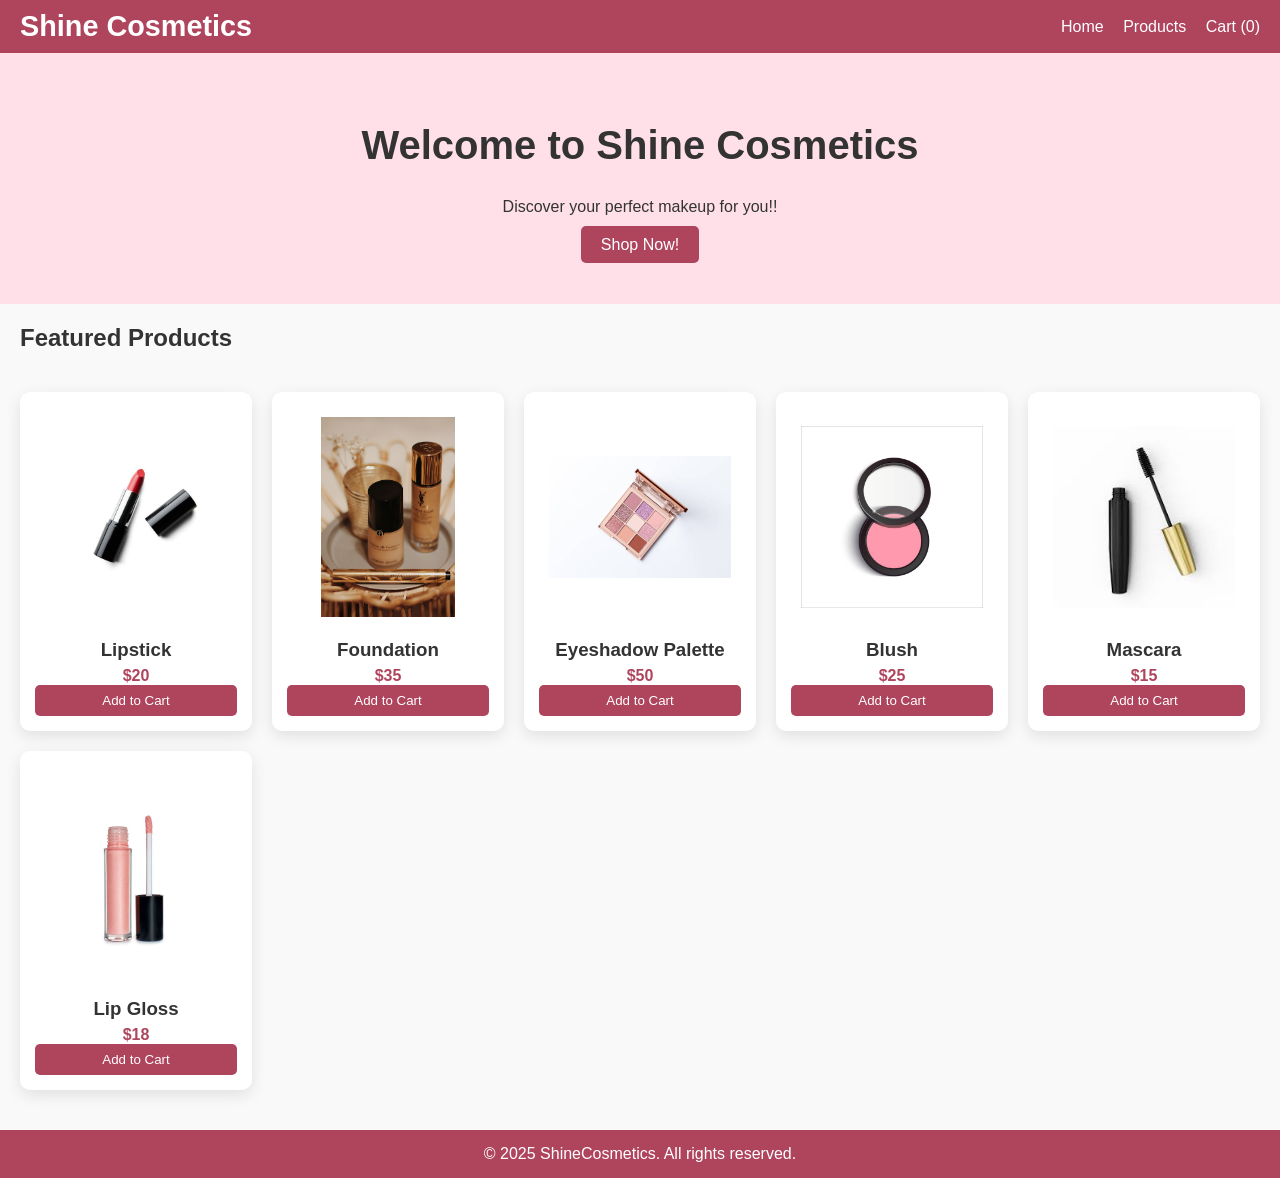
<file: Hyperlaunch/java projects/e-commerce website/index.html>
<!DOCTYPE html>
<html lang="en">
<head>
    <meta charset="UTF-8">
    <meta name="viewport" content="width=device-width, initial-scale=1.0">
    <title>ShineCosmetics - Home</title>
    <link rel="stylesheet" href="style.css">
</head>
<body>
    <header>
        <div class="logo">Shine Cosmetics</div>
        <nav>
            <a href="index.html">Home</a>
            <a href="products.html">Products</a>
            <a href="cart.html">Cart (<span id="cart-count">0</span>)</a>
        </nav>
    </header>

    <main>
        <section class="hero">
            <h1>Welcome to Shine Cosmetics</h1>
            <p>Discover your perfect makeup for you!!</p>
            <a href="products.html" class="btn">Shop Now!</a>
        </section>

        <section class="featured">
            <h2>Featured Products</h2>
            <div class="products" id="featured-products"></div>
        </section>
    </main>

    <footer>
        <p>&copy; 2025 ShineCosmetics. All rights reserved.</p>
    </footer>

    <script src="script.js"></script>
</body>
</html>
</file>
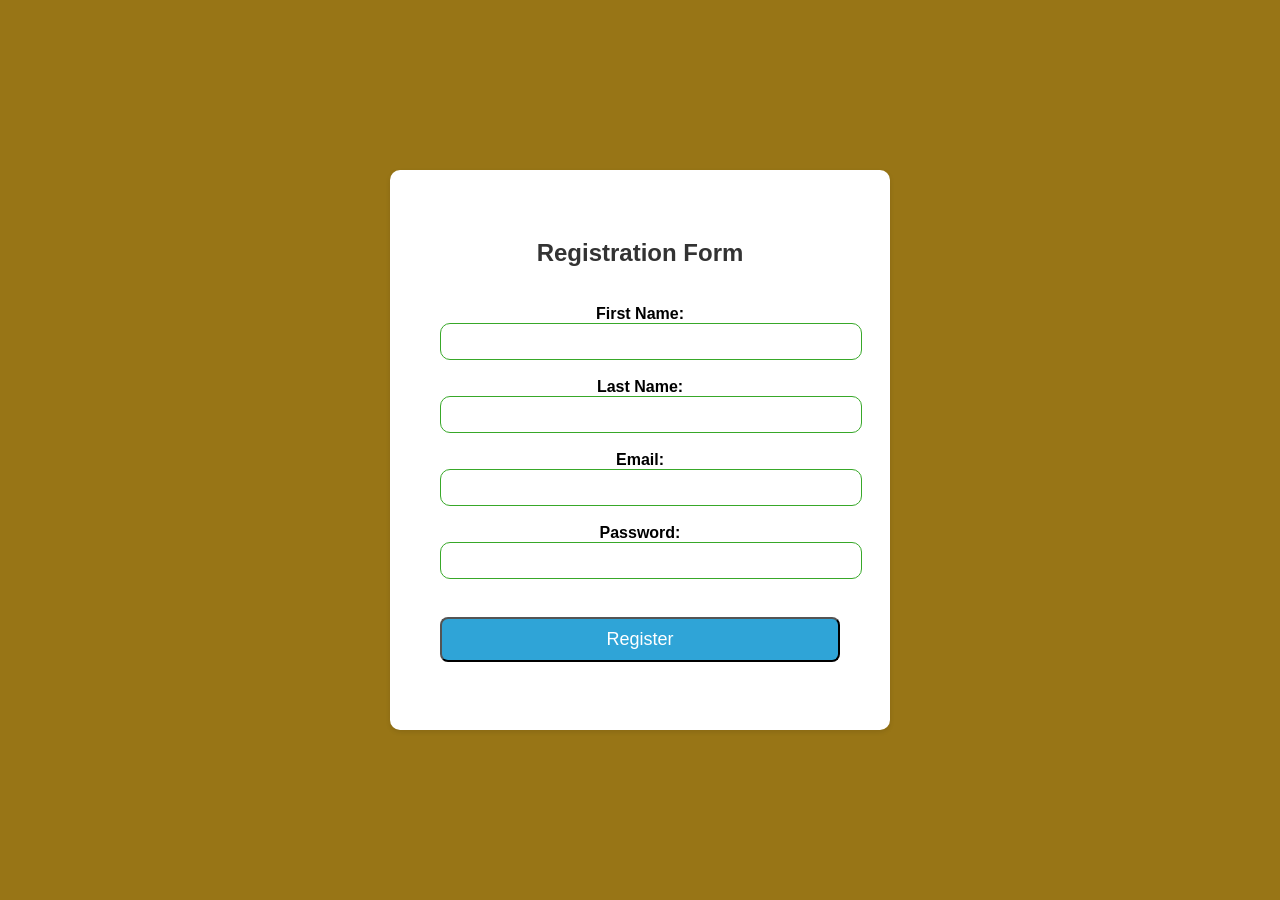
<file: Hyperlaunch/java projects/Registration form/index.html>
<!DOCTYPE html>
<html>
    <head>
        <link rel="stylesheet" type="text/css" href="style.css">
        <title>
            Registration Form
        </title>
        <body>
            <center>
                <div class="container">
            <h2>Registration Form</h2><br>

            <form>

                <label>First Name:</label><br>
                <input type="text"><br><br>

                <label>Last Name:</label><br>
                <input type="text"><br><br>

                <label for="email">Email:</label><br>
                <input type="email"><br><br>

                <label for="password">Password:</label><br>
                <input type="password"><br><br>

                <button type="submit">Register</button><br><br>
            </form>
                </div>
        </center>
        </body>
    </head>
</html>
</file>
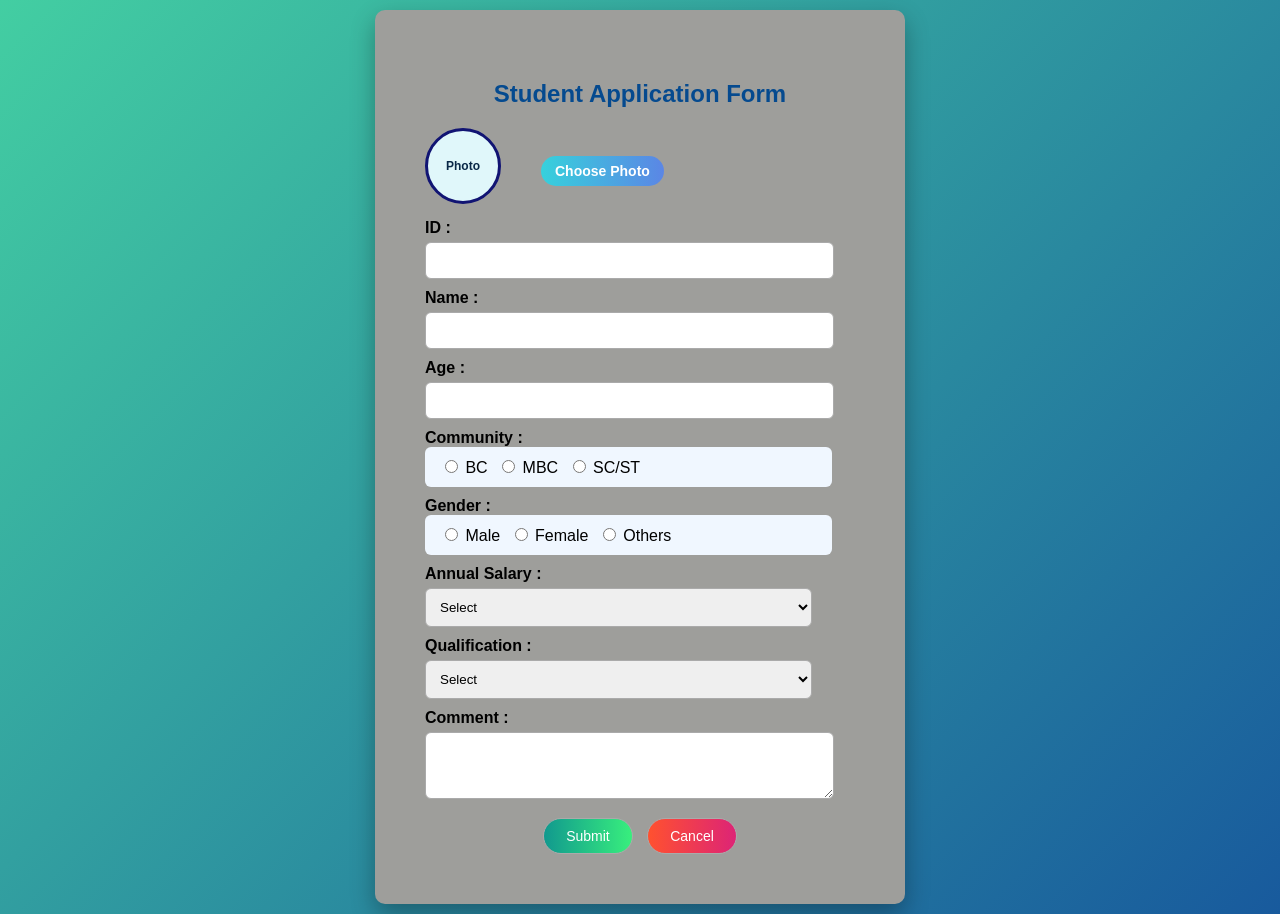
<file: Hyperlaunch/java projects/Student application form/index.html>
<!DOCTYPE html>
<html lang="en">
<head>
    <meta charset="UTF-8">
    <title>Student Application Form</title>
    <link rel="stylesheet" href="style.css">
</head>
<body>

<div class="form-container">
    <h2>Student Application Form</h2>

    <!-- Photo Section -->
    <div class="photo-row">
        <div class="photo-circle">
            <span>Photo</span>
        </div>
        <label class="choose-btn">
            Choose Photo
            <input type="file" hidden>
        </label>
    </div>

    <form>
        <label>ID :</label>
        <input type="text">

        <label>Name :</label>
        <input type="text">

        <label>Age :</label>
        <input type="number">

        <!-- Community -->
        <label>Community :</label>
        <div class="options">
            <input type="radio" name="community"> BC
            <input type="radio" name="community"> MBC
            <input type="radio" name="community"> SC/ST
        </div>

        <!-- Gender -->
        <label>Gender :</label>
        <div class="options">
            <input type="radio" name="gender"> Male
            <input type="radio" name="gender"> Female
            <input type="radio" name="gender"> Others
        </div>

        <label>Annual Salary :</label>
        <select>
            <option>Select</option>
            <option>Below 1 Lakh</option>
            <option>1 – 3 Lakhs</option>
            <option>Above 3 Lakhs</option>
        </select>

        <label>Qualification :</label>
        <select>
            <option>Select</option>
            <option>Diploma</option>
            <option>UG</option>
            <option>PG</option>
        </select>

        <label>Comment :</label>
        <textarea rows="3"></textarea>

        <div class="buttons">
            <button type="submit">Submit</button>
            <button type="reset" class="cancel">Cancel</button>
        </div>
    </form>
</div>

</body>
</html>
</file>
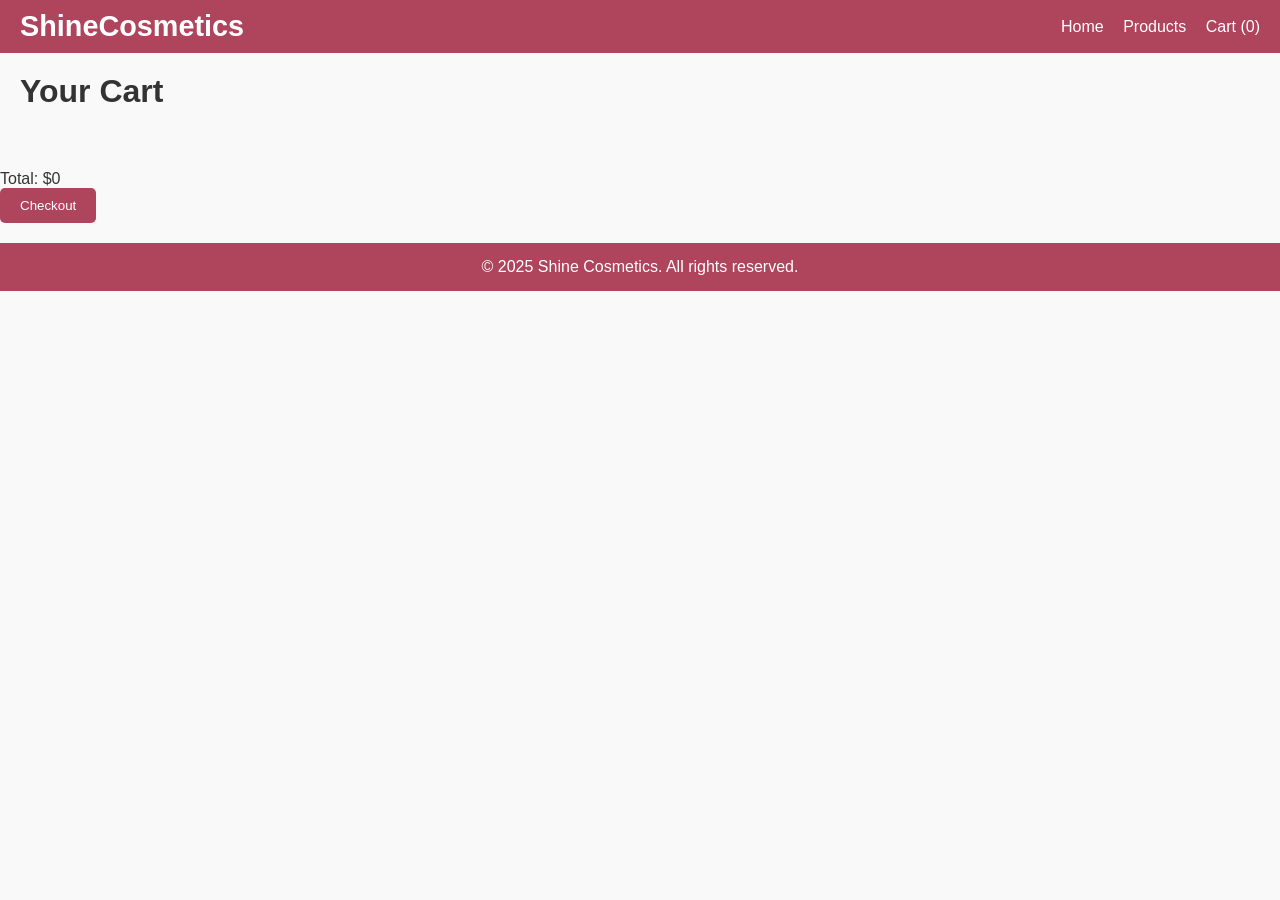
<file: Hyperlaunch/java projects/e-commerce website/cart.html>
<!DOCTYPE html>
<html lang="en">
<head>
    <meta charset="UTF-8">
    <meta name="viewport" content="width=device-width, initial-scale=1.0">
    <title>Cart - Shine Cosmetics</title>
    <link rel="stylesheet" href="style.css">
</head>
<body>
<header>
    <div class="logo">ShineCosmetics</div>
    <nav>
        <a href="index.html">Home</a>
        <a href="products.html">Products</a>
        <a href="cart.html">Cart (<span id="cart-count">0</span>)</a>
    </nav>
</header>

<main>
    <h1>Your Cart</h1>
    <ul id="cart-items"></ul>
    <p>Total: $<span id="total">0</span></p>
    <button id="checkout-btn">Checkout</button>
</main>

<footer>
    <p>&copy; 2025 Shine Cosmetics. All rights reserved.</p>
</footer>

<script src="script.js"></script>
</body>
</html>
</file>
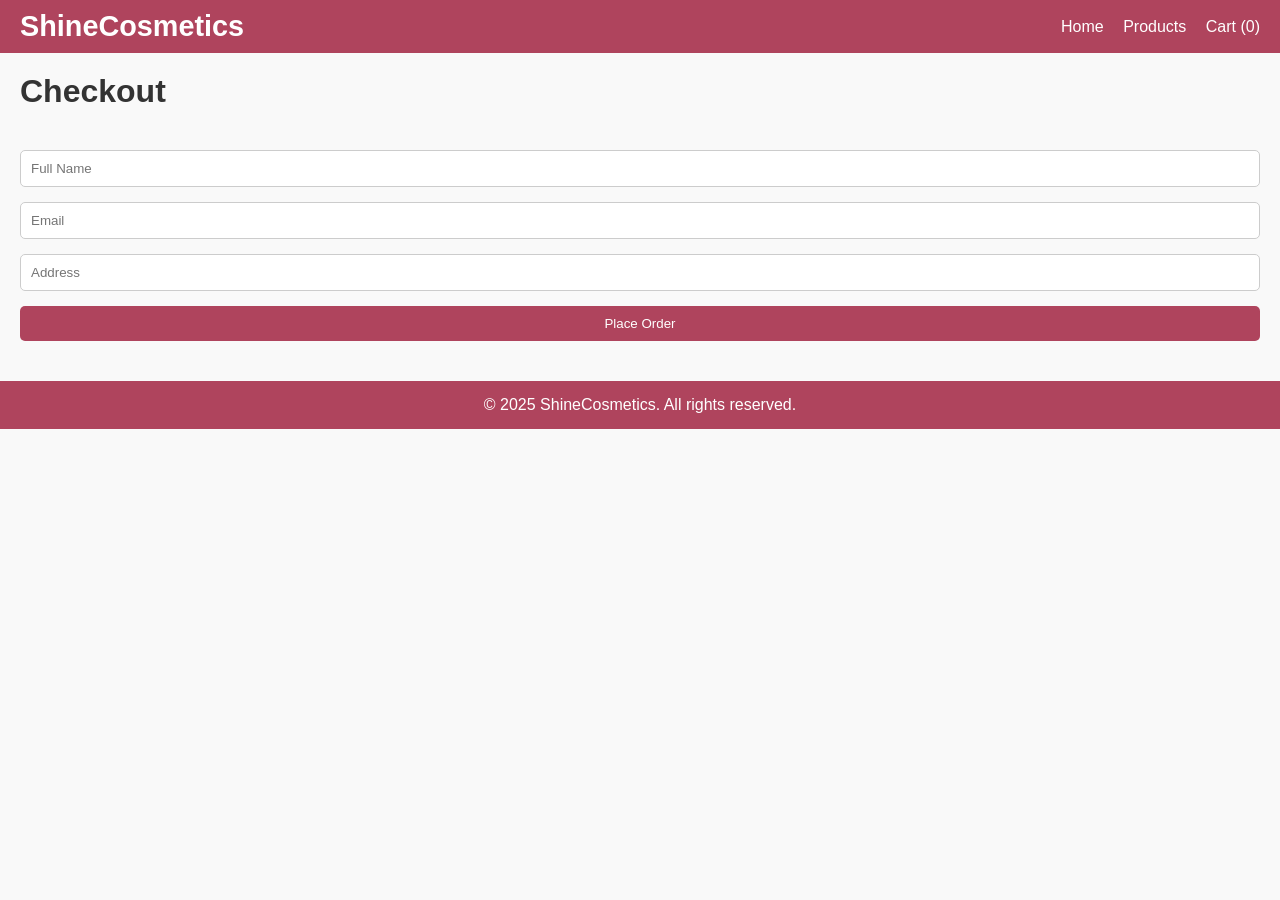
<file: Hyperlaunch/java projects/e-commerce website/checkout.html>
<!DOCTYPE html>
<html lang="en">
<head>
    <meta charset="UTF-8">
    <meta name="viewport" content="width=device-width, initial-scale=1.0">
    <title>Checkout - Shine Cosmetics</title>
    <link rel="stylesheet" href="style.css">
</head>
<body>
<header>
    <div class="logo">ShineCosmetics</div>
    <nav>
        <a href="index.html">Home</a>
        <a href="products.html">Products</a>
        <a href="cart.html">Cart (<span id="cart-count">0</span>)</a>
    </nav>
</header>

<main>
    <h1>Checkout</h1>
    <form id="checkout-form">
        <input type="text" id="name" placeholder="Full Name" required>
        <input type="email" id="email" placeholder="Email" required>
        <input type="text" id="address" placeholder="Address" required>
        <button type="submit">Place Order</button>
    </form>
</main>

<footer>
    <p>&copy; 2025 ShineCosmetics. All rights reserved.</p>
</footer>

<script src="script.js"></script>
</body>
</html>
</file>
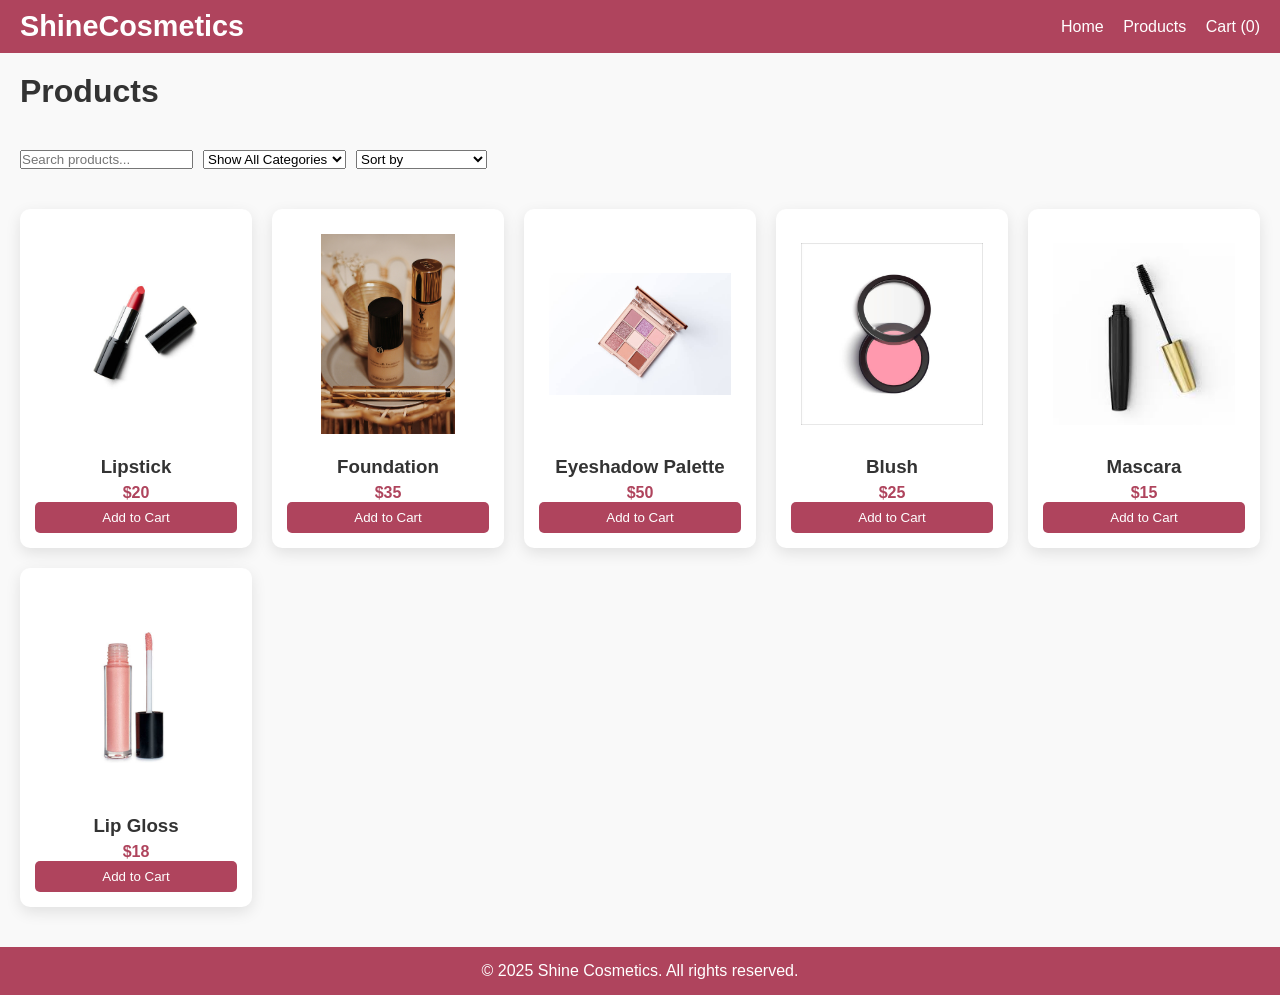
<file: Hyperlaunch/java projects/e-commerce website/products.html>
<!DOCTYPE html>
<html lang="en">
<head>
    <meta charset="UTF-8">
    <meta name="viewport" content="width=device-width, initial-scale=1.0">
    <title>Products - Shine Cosmetics</title>
    <link rel="stylesheet" href="style.css">
</head>
<body>
<header>
    <div class="logo">ShineCosmetics</div>
    <nav>
        <a href="index.html">Home</a>
        <a href="products.html">Products</a>
        <a href="cart.html">Cart (<span id="cart-count">0</span>)</a>
    </nav>
</header>

<main>
    <h1>Products</h1>
    <div class="filters">
        <input type="text" id="search" placeholder="Search products...">
        <select id="category-filter">
            <option value="all">Show All Categories</option>
        </select>
        <select id="sort">
            <option value="default">Sort by</option>
            <option value="low">Price: Low to High</option>
            <option value="high">Price: High to Low</option>
        </select>
    </div>
    <section class="products" id="products"></section>
</main>

<footer>
    <p>&copy; 2025 Shine Cosmetics. All rights reserved.</p>
</footer>

<script src="script.js"></script>
</body>
</html>
</file>
<file: Hyperlaunch/java projects/e-commerce website/style.css>
*{
    margin:0;
    padding:0;
    box-sizing:border-box;
    font-family:Arial, sans-serif;
}

body{
    background:#f9f9f9;
    color:#333;
}

/* HEADER */
header{
    display:flex;
    justify-content:space-between;
    align-items:center;
    padding:10px 20px;
    background:#af445d;
    color:white;
}

header .logo{
    font-size:1.8rem;
    font-weight:bold;
}

header nav a{
    color:white;
    margin-left:15px;
    text-decoration:none;
}

/* HERO */
.hero{
    padding:50px;
    text-align:center;
    background:#ffe0e9;
}

.hero h1{
    font-size:2.5rem;
    margin-bottom:10px;
}

.hero p{
    margin-bottom:20px;
}

.hero .btn{
    padding:10px 20px;
    background:#af445d;
    color:white;
    text-decoration:none;
    border-radius:5px;
}

/* PRODUCT GRID */
.products{
    display:grid;
    grid-template-columns:repeat(auto-fit, minmax(220px, 1fr));
    gap:20px;
    padding:20px;
}

/* PRODUCT CARD */
.product{
    background:white;
    padding:15px;
    border-radius:10px;
    text-align:center;
    box-shadow:0 5px 15px rgba(0,0,0,0.1);
    display:flex;
    flex-direction:column;
    justify-content:space-between;
}

/* IMAGE FIX (MAIN ISSUE SOLVED HERE) */
.product img{
    width:100%;
    height:220px;
    object-fit:cover;
    border-radius:10px;
}

/* PRODUCT TEXT */
.product h3{
    margin:12px 0 6px;
}

.product p{
    color:#af445d;
    font-weight:bold;
}

/* BUTTON */
.product button{
    margin-top:auto;
    padding:8px 15px;
    background:#af445d;
    color:white;
    border:none;
    border-radius:5px;
    cursor:pointer;
}

/* FILTERS */
.filters{
    display:flex;
    flex-wrap:wrap;
    gap:10px;
    padding:20px;
}

/* HEADINGS */
main h1,
main h2{
    padding:20px;
}

/* FOOTER */
footer{
    background:#af445d;
    color:white;
    text-align:center;
    padding:15px;
    margin-top:20px;
}

/* CART */
ul#cart-items{
    list-style:none;
    padding:20px;
}

ul#cart-items li{
    display:flex;
    justify-content:space-between;
    margin-bottom:10px;
}

button#checkout-btn{
    padding:10px 20px;
    background:#af445d;
    color:white;
    border:none;
    border-radius:5px;
    cursor:pointer;
}

/* CHECKOUT FORM */
form#checkout-form{
    display:flex;
    flex-direction:column;
    gap:15px;
    padding:20px;
}

form#checkout-form input,
form#checkout-form button{
    padding:10px;
    border-radius:5px;
    border:1px solid #ccc;
}

form#checkout-form button{
    background:#af445d;
    color:white;
    border:none;
    cursor:pointer;
}

.product img{
    width:100%;
    height:220px;
    object-fit:contain;
    background:#fff;
    border-radius:10px;
    padding:10px;
    transition:transform 0.3s ease;
}

.product:hover img{
    transform:scale(1.05);
}
</file>
<file: Hyperlaunch/java projects/Registration form/style.css>
body{
    margin:0;
    height: 100vh;
    display: flex;
    justify-content: center;
    align-items: center;
    background-color: rgb(152, 117, 22);
    font-family: Arial,sans-serif;
}
.container{
    display: flex;
    justify-content: center;
    flex-direction: column;
    background-color: white;
    width: 400px;
    padding: 50px;
    border-radius: 10px;
    box-shadow: 0 2px 5px rgba(0,0,0,0.10);
}
h2{
    margin-bottom: 20px;
    color: #333;
}
label{
    margin-bottom: 8px;
    justify-content: center;
    font-weight: bold;
    margin-top: 10px;
}
input, textarea {
    width: 100%;
    padding: 10px;
    border-radius: 10px;
    border: 1px solid #38a829;
}

textarea {
    height: 200px;
    resize: none;
}

button {
    width: 100%;
    margin-top: 20px;
    padding: 10px;
    background-color: #2fa4d7;
    color: white;
    border-radius: 8px;
    font-size: 18px;
    cursor: pointer;
}

button:hover {
    background-color: #075313;
}
</file>
<file: Hyperlaunch/java projects/Student application form/style.css>
body {
    background: linear-gradient(135deg, #43cea2, #185a9d);
    font-family: Arial, sans-serif;
}

/* Main Form */
.form-container {
    width: 430px;
    background: #9e9e9b;
    padding: 50px;
    margin: 10px auto;
    border-radius: 10px;
    box-shadow: 0 10px 25px rgba(0,0,0,0.3);
}

h2 {
    text-align: center;
    color: #054a8f;
}

/* Photo Left Layout */
.photo-row {
    display: flex;
    align-items: center;
    gap: 40px;
    margin: 15px 0;
}

.photo-circle {
    width: 70px;
    height: 70px;
    border-radius: 50%;
    background: #e0f7fa;
    border: 3px solid #111473;
    display: flex;
    align-items: center;
    justify-content: center;
    font-size: 12px;
    font-weight: bold;
    color: #092847;
}

/* Choose Button */
.choose-btn {
    background: linear-gradient(to right, #36d1dc, #5b86e5);
    color: white;
    padding: 7px 14px;
    border-radius: 20px;
    cursor: pointer;
    font-size: 14px;
}

.choose-btn:hover {
    opacity: 0.85;
}

/* Form Fields */
label {
    display: block;
    margin-top: 10px;
    font-weight: bold;
}

input[type="text"],
input[type="number"],
select,
textarea {
    width: 90%;
    padding: 10px;
    margin-top: 5px;
    border-radius: 6px;
    border: 1px solid #aaa;
}

/* Options */
.options {
    background: #f0f7ff;
    padding: 10px;
    width: 90%;
    border-radius: 6px;
}

.options input {
    margin-left: 10px;
    accent-color: #185a9d;
}

/* Buttons */
.buttons {
    text-align: center;
    margin-top: 15px;
}

button {
    padding: 9px 22px;
    border: none;
    border-radius: 20px;
    background: linear-gradient(to right, #11998e, #38ef7d);
    border: 1px solid #aaa;
    color: white;
    font-size: 14px;
    cursor: pointer;
}

.cancel {
    background: linear-gradient(to right, #ff512f, #dd2476);
    margin-left: 10px;
}

button:hover {
    transform: scale(1.05);
}
</file>
